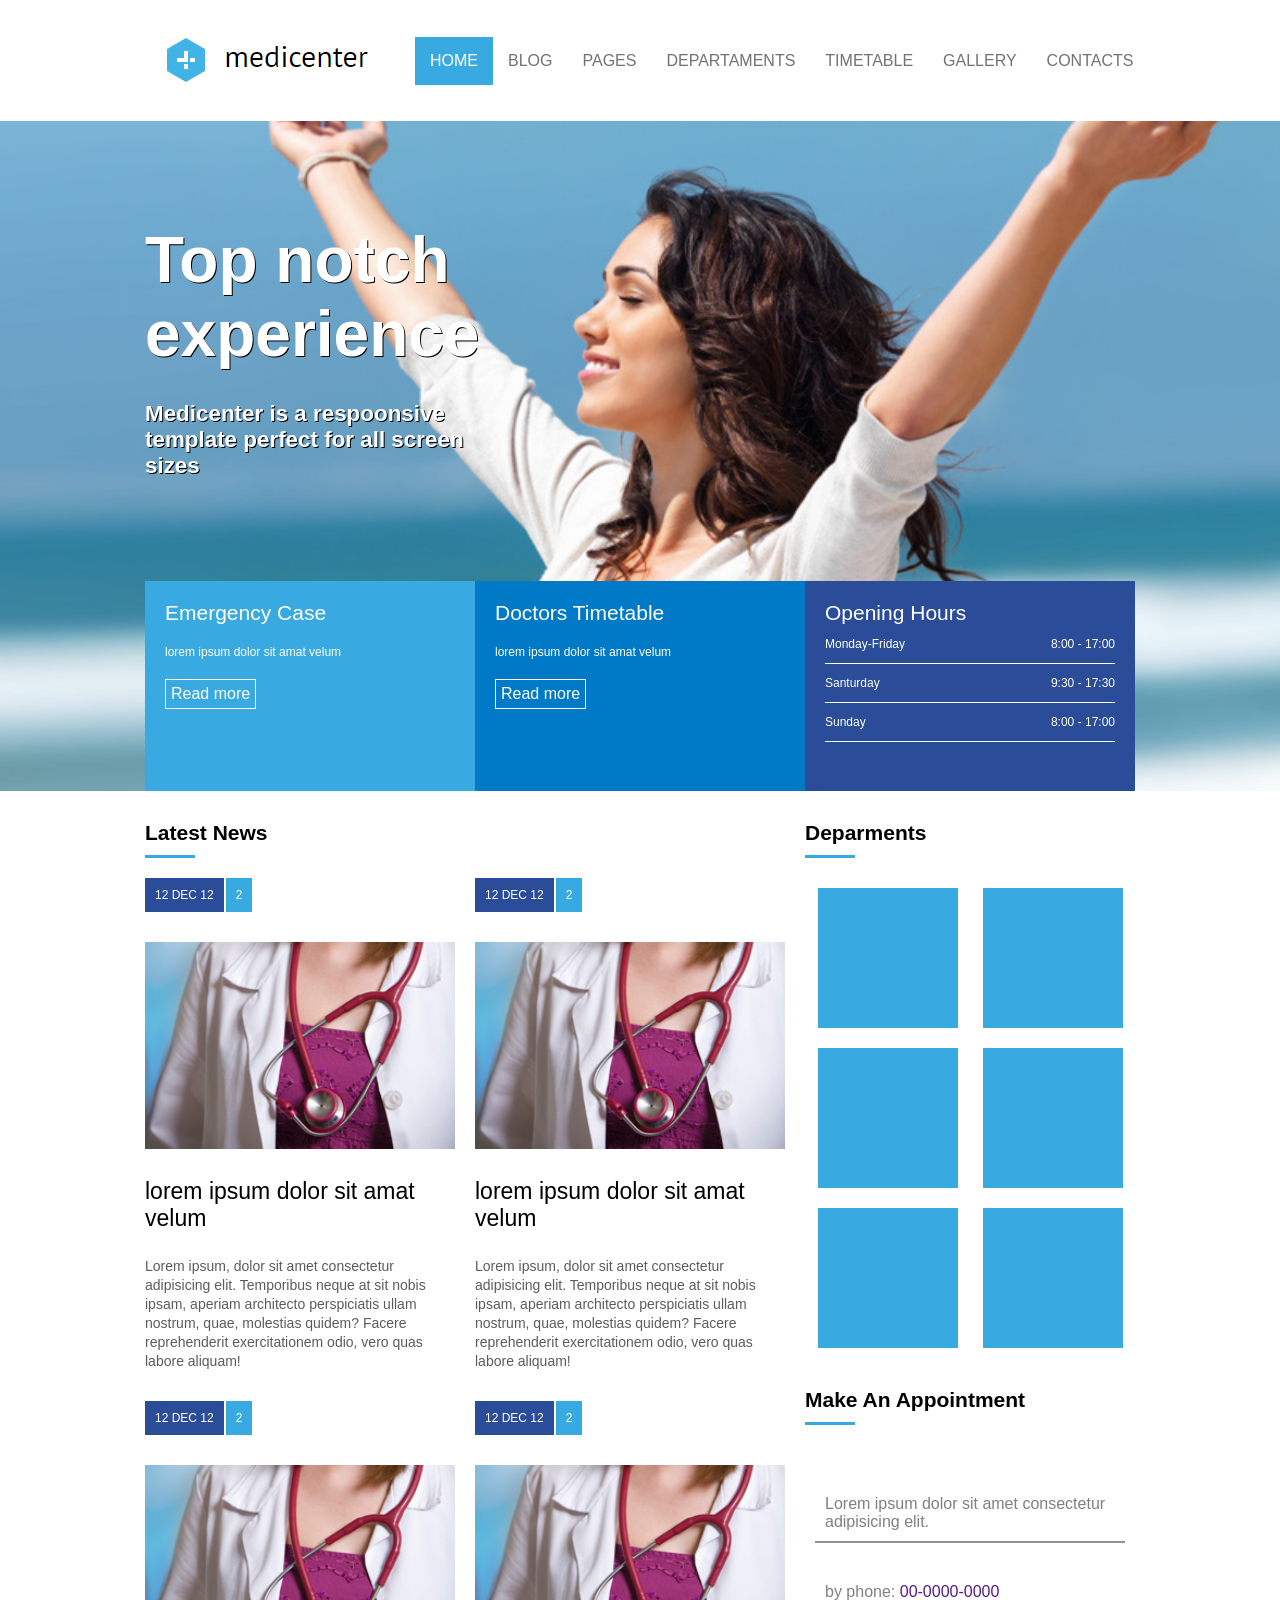
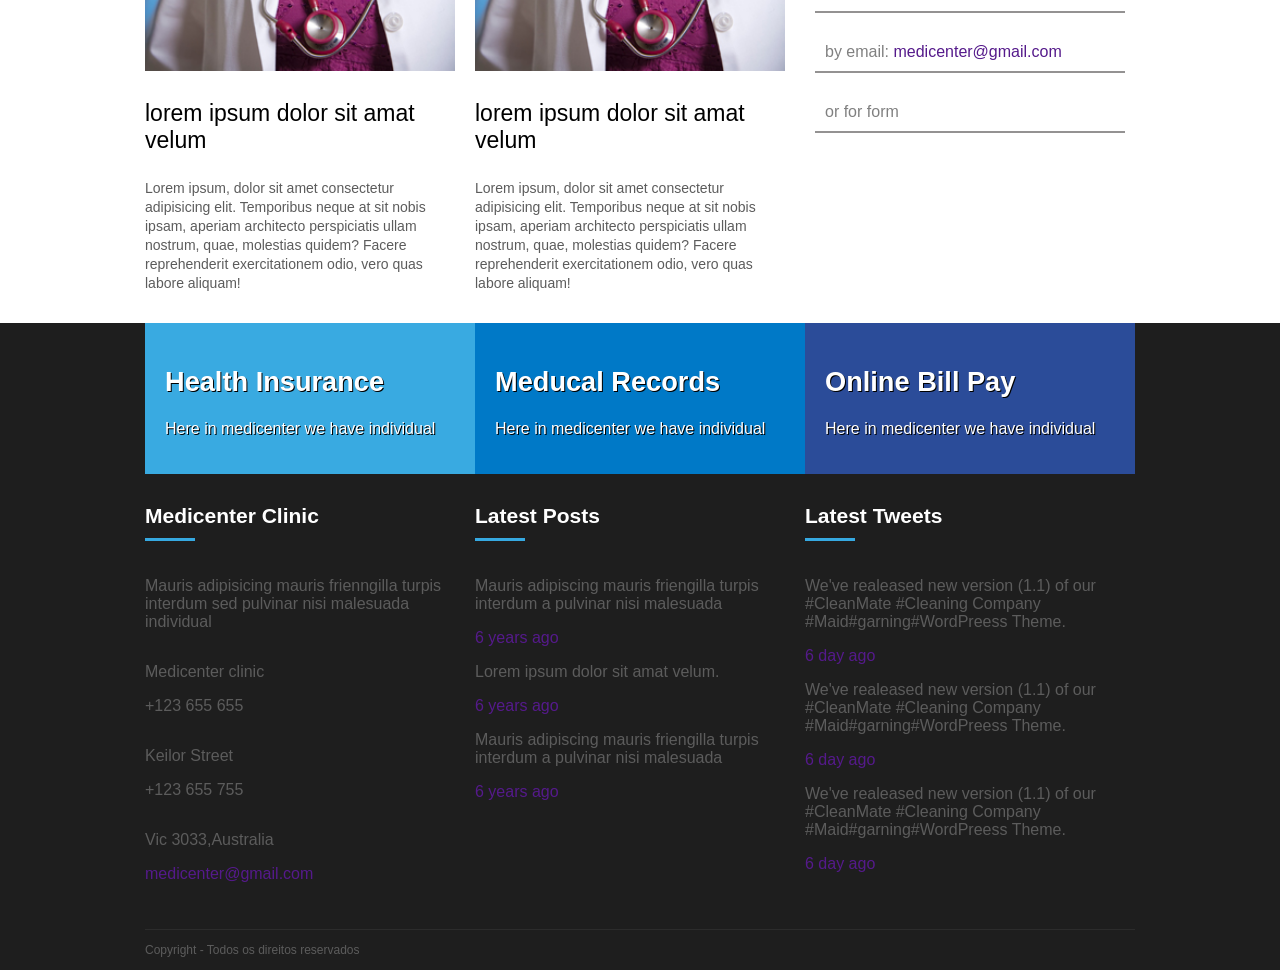
<file: index.html>
<!DOCTYPE html>
<html lang="pt_BR">
<head>
    <meta charset="UTF-8">
    <!-- <meta http-equiv="X-UA-Compatible" content="IE=edge"> -->
    <meta name="viewport" content="width=device-width, initial-scale=1.0">
    <title>Pagína Inicial</title>
    <link rel="stylesheet" href="assets/css/template.css">

    <script type="text/javascript">
        window.onload = function(){
            document.querySelector(".menuMobile").addEventListener("click", function(){
                if(document.querySelector(".menu nav ul").style.display =='flex'){
                    document.querySelector(".menu nav ul"). style.display = 'none';
                } else {
                    document.querySelector(".menu nav ul").style.display = 'flex';
                }
            })
        }
    </script>

</head>
<body>
    <header>
        <div class="container">
            <div class="logo">
                <a href=""></a> <img src="assets/imagens/logo.png" alt="">
            </div>
            <div class="menu">
                <nav>
                    <div class="menuMobile">
                        <div class="mmline"></div>
                        <div class="mmline"></div>
                        <div class="mmline"></div>
                    </div>
                    <ul>
                        <li class="active" ><a href="">Home</a></li>
                        <li><a href="">Blog</a></li>
                        <li><a href="">Pages</a></li>
                        <li><a href="">Departaments</a></li>
                        <li><a href="">TimeTable</a></li>
                        <li><a href="">Gallery</a></li>
                        <li><a href="">Contacts</a></li>
                    </ul>
                </nav>
            </div>
        </div>
    </header>

    <section id="banner" >
        <div class="container column">
            <div class="banner_headline">
                <h2>Top notch experience</h2>
                <h3>Medicenter is a respoonsive template perfect for all screen sizes</h3>
            </div>
            <div class="banner_options" >
                <div class="banner1">
                    <div class="banner_title">Emergency Case</div>
                    <div class="banner_desc">lorem ipsum dolor sit amat velum
                    </div>
                    <a href="#">Read more</a>
                </div>
                <div class="banner2">
                    <div class="banner_title">Doctors Timetable</div>
                    <div class="banner_desc">lorem ipsum dolor sit amat velum
                    </div>
                    <a href="#">Read more</a>
                </div>
                <div class="banner3">
                    <div class="banner_title">Opening Hours</div>
                        <div class="desc_semana">
                            <p>Monday-Friday</p>
                            <p>8:00 - 17:00</p>
                        </div>
                        <div class="desc_semana">
                            <p>Santurday</p>
                            <p>9:30 - 17:30</p>
                        </div>
                        <div class="desc_semana">
                            <p>Sunday</p>
                            <p>8:00 - 17:00</p>
                        </div>                  
                </div>
            </div>
        </div>
    </section>
    <section id="geral">
        <div class="container">
            <section>                
                <div class="widget">
                    <div class="widget_title">
                        <div class="widget_title_text">Latest News</div>
                        <div class="widget_title_bar"></div>
                    </div>
                    <div class="widget_body flex">                        
                        <article>
                            <a href="">
                            <div class="news_data">
                                <div class="news_posted_at">12 DEC 12</div>
                                <div class="news_comments">2</div>
                            </div>
                            <div class="news_thumbnail">
                                <img src="assets/imagens/image_05-2-285x190.jpg" alt="doutor">
                            </div>
                            <div class="news_title">
                                lorem ipsum dolor sit amat velum
                            </div>
                            <div class="news_resume">
                                Lorem ipsum, dolor sit amet consectetur adipisicing elit. Temporibus neque at sit nobis ipsam, aperiam architecto perspiciatis ullam nostrum, quae, molestias quidem? Facere reprehenderit exercitationem odio, vero quas labore aliquam!
                            </div>
                        </a>
                        </article>

                        <article>
                            <a href="">
                            <div class="news_data">
                                <div class="news_posted_at">12 DEC 12</div>
                                <div class="news_comments">2</div>
                            </div>
                            <div class="news_thumbnail">
                                <img src="assets/imagens/image_05-2-285x190.jpg" alt="doutor">
                            </div>
                            <div class="news_title">
                                lorem ipsum dolor sit amat velum
                            </div>
                            <div class="news_resume">
                                Lorem ipsum, dolor sit amet consectetur adipisicing elit. Temporibus neque at sit nobis ipsam, aperiam architecto perspiciatis ullam nostrum, quae, molestias quidem? Facere reprehenderit exercitationem odio, vero quas labore aliquam!
                            </div>
                        </a>
                        </article>

                        <article>
                            <a href="">
                            <div class="news_data">
                                <div class="news_posted_at">12 DEC 12</div>
                                <div class="news_comments">2</div>
                            </div>
                            <div class="news_thumbnail">
                                <img src="assets/imagens/image_05-2-285x190.jpg" alt="doutor">
                            </div>
                            <div class="news_title">
                                lorem ipsum dolor sit amat velum
                            </div>
                            <div class="news_resume">
                                Lorem ipsum, dolor sit amet consectetur adipisicing elit. Temporibus neque at sit nobis ipsam, aperiam architecto perspiciatis ullam nostrum, quae, molestias quidem? Facere reprehenderit exercitationem odio, vero quas labore aliquam!
                            </div>
                        </a>
                        </article>

                        <article>
                            <a href="">
                            <div class="news_data">
                                <div class="news_posted_at">12 DEC 12</div>
                                <div class="news_comments">2</div>
                            </div>
                            <div class="news_thumbnail">
                                <img src="assets/imagens/image_05-2-285x190.jpg" alt="doutor">
                            </div>
                            <div class="news_title">
                                lorem ipsum dolor sit amat velum
                            </div>
                            <div class="news_resume">
                                Lorem ipsum, dolor sit amet consectetur adipisicing elit. Temporibus neque at sit nobis ipsam, aperiam architecto perspiciatis ullam nostrum, quae, molestias quidem? Facere reprehenderit exercitationem odio, vero quas labore aliquam!
                            </div>
                        </a>
                        </article>
                    </div>
                </div>
            </section>
            <aside>
                <div class="widget">
                    <div class="widget_title">
                        <div class="widget_title_text">Deparments</div>
                        <div class="widget_title_bar"></div>
                    </div>
                    <div class="widget_body">
                        <div class="departaments_desc" ></div>
                        <div class="departaments_desc" ></div>
                        <div class="departaments_desc" ></div>
                        <div class="departaments_desc" ></div>
                        <div class="departaments_desc" ></div>
                        <div class="departaments_desc" ></div>
                    </div>
                </div>
                <div class="widget">
                    <div class="widget_title">
                        <div class="widget_title_text">Make An Appointment</div>
                        <div class="widget_title_bar"></div>
                    </div>
                    <div class="widget_body flexapponitment">
                        <div class="resume_appontment">
                            Lorem ipsum dolor sit amet consectetur adipisicing elit. 
                        </div>
                        <div class="phone">by phone: <a href="">00-0000-0000</a> </div>
                        <div class="email">by email: <a href="">medicenter@gmail.com</a> </div>
                        <div class="form">or for form</div>
                    </div>
                </div>
            </aside>
        </div>
    </section>
    <footer>
        <div class="container flexcoloumn">
            <div class="footer_menu">
                <div class="fm_1">
                    <h2>Health Insurance</h2>
                    <p>Here in medicenter we have individual</p>
                </div>
                <div class="fm_2">
                    <h2>Meducal Records</h2>
                    <p>Here in medicenter we have individual</p>
                </div>
                <div class="fm_3">
                    <h2>Online Bill Pay</h2>
                    <p>Here in medicenter we have individual</p>
                </div>
            </div>
            
            <div class="footer_area">
                <div class="footer_areaitem ">
                    <div class="widget">
                        <div class="widget_title">
                            <div class="widget_title_text">Medicenter Clinic</div>
                            <div class="widget_title_bar"></div>
                        </div>
                        <div class="widget_body  flexcoloumn">
                           <div class="color" >
                            <p>Mauris adipisicing mauris frienngilla turpis interdum sed pulvinar nisi malesuada individual</p>
                           </div>                            
                            <div class="color" >
                                 <p>Medicenter clinic</p> 
                                 <p>+123 655 655</p>
                            </div>
                            <div class="color " >
                                 <p>Keilor Street</p>
                                 <p>+123 655 755</p>
                            </div>
                            <div class="color " >
                                 <p>Vic 3033,Australia</p>
                                 <p><a href="">medicenter@gmail.com</a></p>
                            </div>                         
                        </div>
                    </div>
                </div>
                <div class="footer_areaitem">
                    <div class="widget">
                        <div class="widget_title">
                            <div class="widget_title_text">Latest  Posts</div>
                            <div class="widget_title_bar"></div>
                        </div>
                        <div class="widget_body flexcoloumn">
                            <div class="color">
                                <p>Mauris adipiscing mauris friengilla turpis interdum a pulvinar nisi malesuada</p>
                                <a href="">6 years ago</a>
                            </div>
                            <div class="color">
                                <p>Lorem ipsum dolor sit amat velum.</p>
                                <a href="">6 years ago</a>
                            </div>
                            <div class="color">
                                <p>Mauris adipiscing mauris friengilla turpis interdum a pulvinar nisi malesuada</p>
                                <a href="">6 years ago</a>
                            </div>
                        </div>
                    </div>
                </div>
                <div class="footer_areaitem">
                    <div class="widget">
                        <div class="widget_title">
                            <div class="widget_title_text">Latest Tweets</div>
                            <div class="widget_title_bar"></div>
                        </div>
                        <div class="widget_body">
                            <div class="color">
                                <p>We've realeased new version (1.1) of our #CleanMate #Cleaning Company #Maid#garning#WordPreess Theme.</p>
                                <a href="">6 day ago</a>
                            </div>
                            <div class="color">
                                <p>We've realeased new version (1.1) of our #CleanMate #Cleaning Company #Maid#garning#WordPreess Theme.</p>
                                <a href="">6 day ago</a>
                            </div>
                            <div class="color">
                                <p>We've realeased new version (1.1) of our #CleanMate #Cleaning Company #Maid#garning#WordPreess Theme.</p>
                                <a href="">6 day ago</a>
                            </div>
                        </div>
                    </div>
                </div>
            </div>
            <div class="footer_copy">
                Copyright - Todos os direitos reservados
            </div>
        </div>
    </footer>




</body>
</html>
</file>
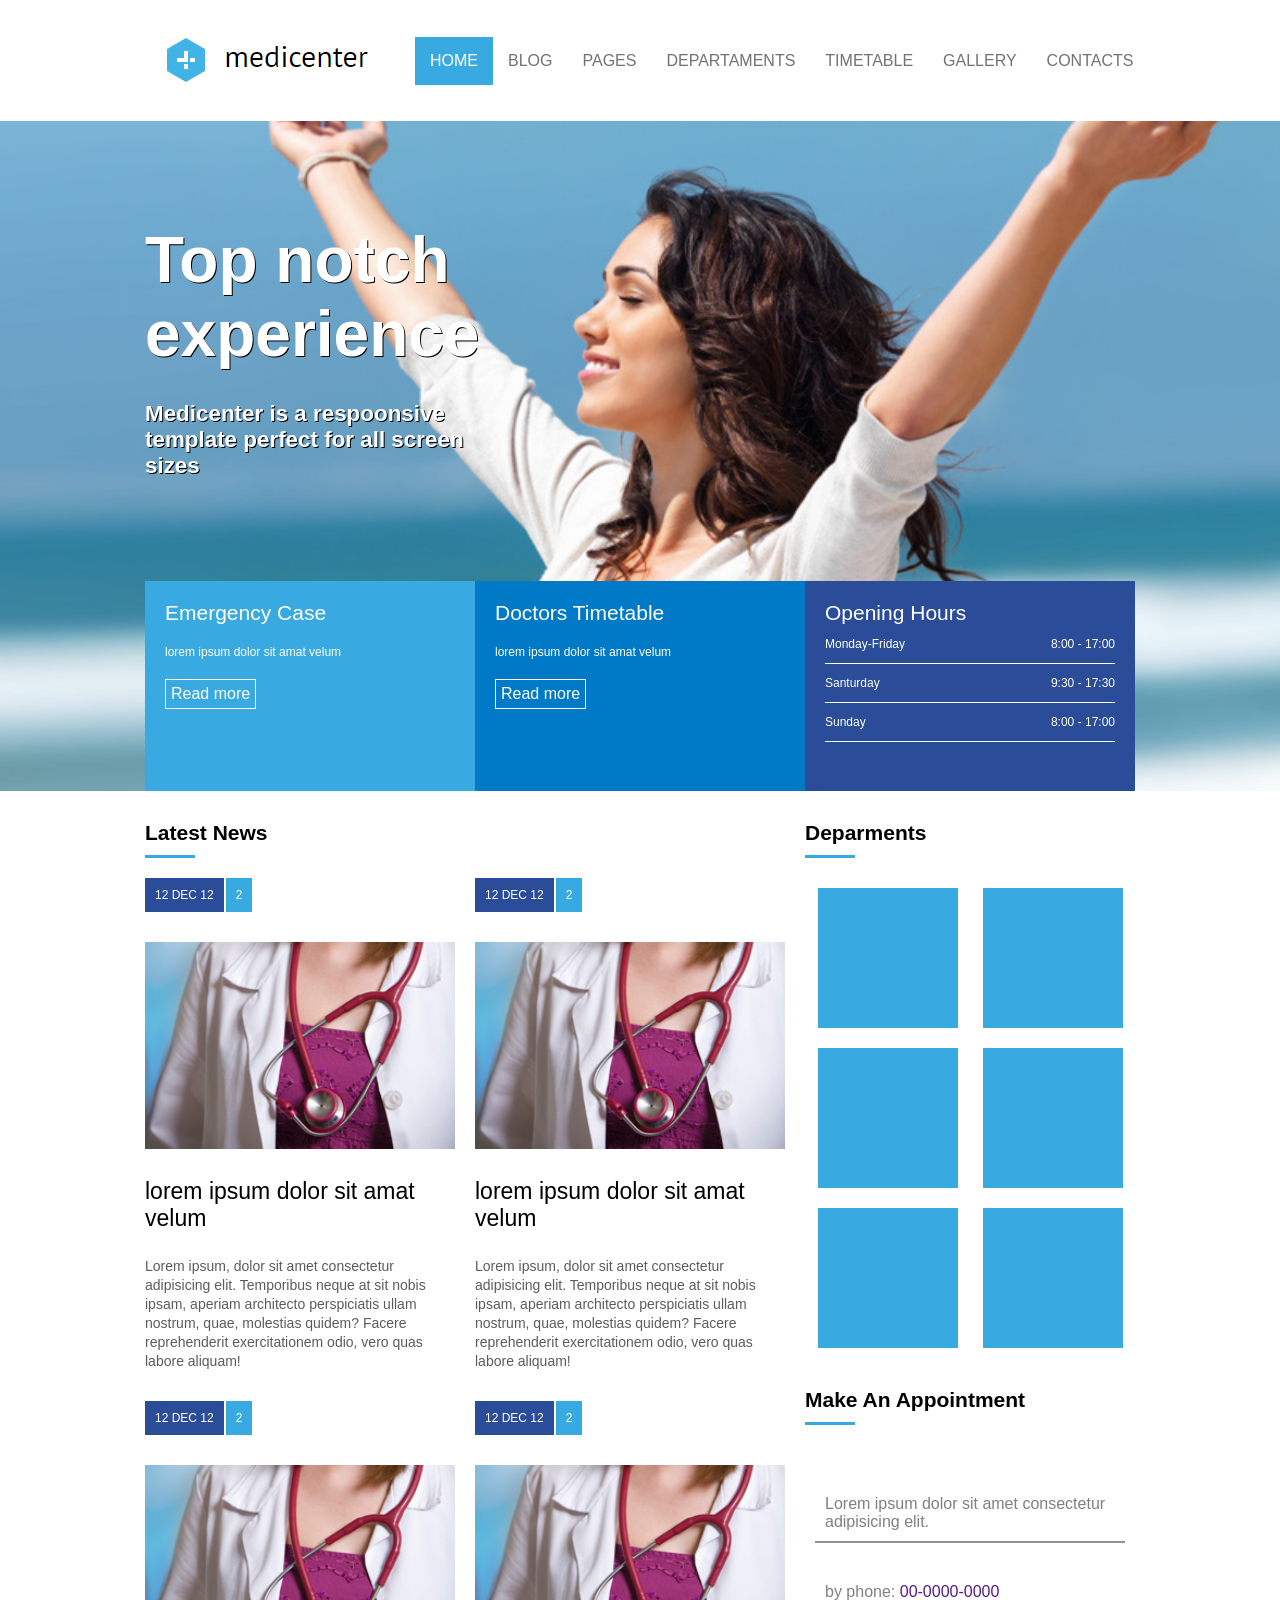
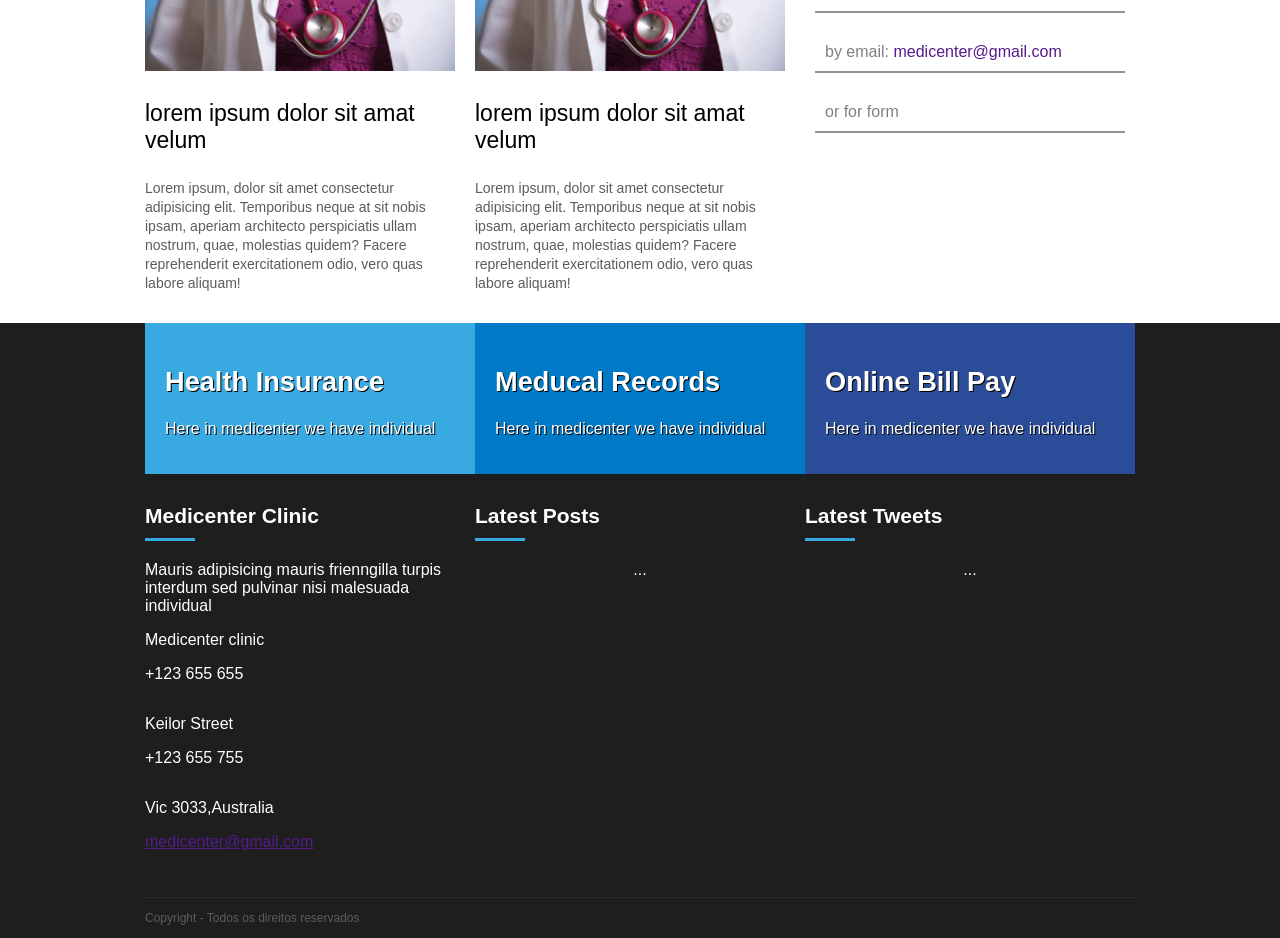
<file: MediaCenter/index.html>
<!DOCTYPE html>
<html lang="pt_BR">
<head>
    <meta charset="UTF-8">
    <meta http-equiv="X-UA-Compatible" content="IE=edge">
    <meta name="viewport" content="width=device-width, initial-scale=1.0">
    <title>Pagína Inicial</title>
    <link rel="stylesheet" href="assets/css/template.css">
</head>
<body>
    <header>
        <div class="container">
            <div class="logo">
                <a href=""></a> <img src="assets/imagens/logo.png" alt="">
            </div>
            <div class="menu">
                <nav>
                    <ul>
                        <li class="active" ><a href="">Home</a></li>
                        <li><a href="">Blog</a></li>
                        <li><a href="">Pages</a></li>
                        <li><a href="">Departaments</a></li>
                        <li><a href="">TimeTable</a></li>
                        <li><a href="">Gallery</a></li>
                        <li><a href="">Contacts</a></li>
                    </ul>
                </nav>
            </div>
        </div>
    </header>

    <section id="banner" >
        <div class="container column">
            <div class="banner_headline">
                <h2>Top notch experience</h2>
                <h3>Medicenter is a respoonsive template perfect for all screen sizes</h3>
            </div>
            <div class="banner_options" >
                <div class="banner1">
                    <div class="banner_title">Emergency Case</div>
                    <div class="banner_desc">lorem ipsum dolor sit amat velum
                    </div>
                    <a href="#">Read more</a>
                </div>
                <div class="banner2">
                    <div class="banner_title">Doctors Timetable</div>
                    <div class="banner_desc">lorem ipsum dolor sit amat velum
                    </div>
                    <a href="#">Read more</a>
                </div>
                <div class="banner3">
                    <div class="banner_title">Opening Hours</div>
                        <div class="desc_semana">
                            <p>Monday-Friday</p>
                            <p>8:00 - 17:00</p>
                        </div>
                        <div class="desc_semana">
                            <p>Santurday</p>
                            <p>9:30 - 17:30</p>
                        </div>
                        <div class="desc_semana">
                            <p>Sunday</p>
                            <p>8:00 - 17:00</p>
                        </div>                  
                </div>
            </div>
        </div>
    </section>
    <section id="geral">
        <div class="container">
            <section>                
                <div class="widget">
                    <div class="widget_title">
                        <div class="widget_title_text">Latest News</div>
                        <div class="widget_title_bar"></div>
                    </div>
                    <div class="widget_body flex">                        
                        <article>
                            <a href="">
                            <div class="news_data">
                                <div class="news_posted_at">12 DEC 12</div>
                                <div class="news_comments">2</div>
                            </div>
                            <div class="news_thumbnail">
                                <img src="assets/imagens/image_05-2-285x190.jpg" alt="doutor">
                            </div>
                            <div class="news_title">
                                lorem ipsum dolor sit amat velum
                            </div>
                            <div class="news_resume">
                                Lorem ipsum, dolor sit amet consectetur adipisicing elit. Temporibus neque at sit nobis ipsam, aperiam architecto perspiciatis ullam nostrum, quae, molestias quidem? Facere reprehenderit exercitationem odio, vero quas labore aliquam!
                            </div>
                        </a>
                        </article>

                        <article>
                            <a href="">
                            <div class="news_data">
                                <div class="news_posted_at">12 DEC 12</div>
                                <div class="news_comments">2</div>
                            </div>
                            <div class="news_thumbnail">
                                <img src="assets/imagens/image_05-2-285x190.jpg" alt="doutor">
                            </div>
                            <div class="news_title">
                                lorem ipsum dolor sit amat velum
                            </div>
                            <div class="news_resume">
                                Lorem ipsum, dolor sit amet consectetur adipisicing elit. Temporibus neque at sit nobis ipsam, aperiam architecto perspiciatis ullam nostrum, quae, molestias quidem? Facere reprehenderit exercitationem odio, vero quas labore aliquam!
                            </div>
                        </a>
                        </article>

                        <article>
                            <a href="">
                            <div class="news_data">
                                <div class="news_posted_at">12 DEC 12</div>
                                <div class="news_comments">2</div>
                            </div>
                            <div class="news_thumbnail">
                                <img src="assets/imagens/image_05-2-285x190.jpg" alt="doutor">
                            </div>
                            <div class="news_title">
                                lorem ipsum dolor sit amat velum
                            </div>
                            <div class="news_resume">
                                Lorem ipsum, dolor sit amet consectetur adipisicing elit. Temporibus neque at sit nobis ipsam, aperiam architecto perspiciatis ullam nostrum, quae, molestias quidem? Facere reprehenderit exercitationem odio, vero quas labore aliquam!
                            </div>
                        </a>
                        </article>

                        <article>
                            <a href="">
                            <div class="news_data">
                                <div class="news_posted_at">12 DEC 12</div>
                                <div class="news_comments">2</div>
                            </div>
                            <div class="news_thumbnail">
                                <img src="assets/imagens/image_05-2-285x190.jpg" alt="doutor">
                            </div>
                            <div class="news_title">
                                lorem ipsum dolor sit amat velum
                            </div>
                            <div class="news_resume">
                                Lorem ipsum, dolor sit amet consectetur adipisicing elit. Temporibus neque at sit nobis ipsam, aperiam architecto perspiciatis ullam nostrum, quae, molestias quidem? Facere reprehenderit exercitationem odio, vero quas labore aliquam!
                            </div>
                        </a>
                        </article>
                    </div>
                </div>
            </section>
            <aside>
                <div class="widget">
                    <div class="widget_title">
                        <div class="widget_title_text">Deparments</div>
                        <div class="widget_title_bar"></div>
                    </div>
                    <div class="widget_body">
                        <div class="departaments_desc" ></div>
                        <div class="departaments_desc" ></div>
                        <div class="departaments_desc" ></div>
                        <div class="departaments_desc" ></div>
                        <div class="departaments_desc" ></div>
                        <div class="departaments_desc" ></div>
                    </div>
                </div>
                <div class="widget">
                    <div class="widget_title">
                        <div class="widget_title_text">Make An Appointment</div>
                        <div class="widget_title_bar"></div>
                    </div>
                    <div class="widget_body flexapponitment">
                        <div class="resume_appontment">
                            Lorem ipsum dolor sit amet consectetur adipisicing elit. 
                        </div>
                        <div class="phone">by phone: <a href="">00-0000-0000</a> </div>
                        <div class="email">by email: <a href="">medicenter@gmail.com</a> </div>
                        <div class="form">or for form</div>
                    </div>
                </div>
            </aside>
        </div>
    </section>
    <footer>
        <div class="container flexcoloumn">
            <div class="footer_menu">
                <div class="fm_1">
                    <h2>Health Insurance</h2>
                    <p>Here in medicenter we have individual</p>
                </div>
                <div class="fm_2">
                    <h2>Meducal Records</h2>
                    <p>Here in medicenter we have individual</p>
                </div>
                <div class="fm_3">
                    <h2>Online Bill Pay</h2>
                    <p>Here in medicenter we have individual</p>
                </div>
            </div>
            
            <div class="footer_area">
                <div class="footer_areaitem">
                    <div class="widget">
                        <div class="widget_title">
                            <div class="widget_title_text">Medicenter Clinic</div>
                            <div class="widget_title_bar"></div>
                        </div>
                        <div class="widget_body xd ">
                           <div class="desc_clinic0" >
                                Mauris adipisicing mauris frienngilla turpis interdum sed pulvinar nisi malesuada individual
                           </div>

                           <div class="desc_clinic" >
                                <p>Medicenter clinic</p> 
                                <p>+123 655 655</p>
                           </div>
                           <div class="desc_clinic" >
                                <p>Keilor Street</p>
                                <p>+123 655 755</p>
                           </div>
                           <div class="desc_clinic" >
                                <p>Vic 3033,Australia</p>
                                <p><a href="">medicenter@gmail.com</a></p>
                           </div>
                        </div>
                    </div>
                </div>
                <div class="footer_areaitem">
                    <div class="widget">
                        <div class="widget_title">
                            <div class="widget_title_text">Latest  Posts</div>
                            <div class="widget_title_bar"></div>
                        </div>
                        <div class="widget_body">
                            ...
                        </div>
                    </div>
                </div>
                <div class="footer_areaitem">
                    <div class="widget">
                        <div class="widget_title">
                            <div class="widget_title_text">Latest Tweets</div>
                            <div class="widget_title_bar"></div>
                        </div>
                        <div class="widget_body">
                            ...
                        </div>
                    </div>
                </div>
            </div>
            <div class="footer_copy">
                Copyright - Todos os direitos reservados
            </div>
        </div>
    </footer>




</body>
</html>
</file>
<file: assets/css/template.css>
*{
    font-family: arial;
}
body {
    margin: 0;
    padding: 0;
    /* background-color: rgb(161, 199, 189); */
    /* padding-bottom: 300px; */
}
header {
    display: flex;
    height: 121px;
    justify-content: center;
}
.container {
    display: flex;
    justify-content: space-between;
    width: 990px;
}
.logo{
    display: flex;
    align-items: center;
}
.menu {
    display: flex;
    align-items: center;
}
nav ul, nav li {
    list-style: none;
    margin: 0;
    padding: 0;
}
nav ul {
    display: flex;
}
nav a {
    display: block;
    padding: 15px;
    text-decoration: none;
    text-transform: uppercase;
    color: #727272;
    font-family: arial;
}
nav .active a, 
nav a:hover {
    background-color: #39aae1;
    color:#ffffff;
}
#banner {
    display: flex;
    justify-content: center;
    background-image: url(../imagens/banner.jpg);
    background-position: center;
    background-size: cover;
    height: 670px;
}
.column {
    flex-direction: column;
}
.banner_headline{
    flex: 1;
    display: flex;
    flex-direction: column;
    justify-content: center;
/* background-color: red; */
}
.banner_headline h2 {
    color: #ffffff;
    font-size: 4rem;
    text-shadow: 1px 1px 0px #000000;
    margin: 0;
    padding: 0;
    max-width: 350px; 
}
.banner_headline h3 {
    color: #ffffff;
    font-size: 1.4rem;
    text-shadow: 1px 1px 0px #000000;
    margin: 0;
    padding: 0;
    max-width: 350px;
    margin-top: 30px;
}
.banner_options{
    display: flex;
    height: 210px;
    /* background-color: green; */
}
.banner1,
.banner2,
.banner3{
    flex: 1;
    color: #ffffff;
    padding: 20px;
}
.banner1{
background-color: #39aae1;
}
.banner2{
background-color: #0079c7;
}
.banner3{
background-color: #2b4c99;
}
.banner_title{
    font-size: 21px;
}
.banner_desc{
    font-size: 12px;
    margin-top: 20px;
    margin-bottom: 20px;
}
.banner_options a {
    display: inline-block;
    border: 1px solid #ffffff;
    padding: 5px;
    color: #ffffff;
    font-size: 13;
    text-decoration: none;
}
.desc_semana {
    font-size: 12px;
    display: flex;
    justify-content: space-between;
    border-bottom: 1px solid #ffff;
}
#geral {
    display: flex;
    justify-content: center;
}
#geral section{
    flex: 2;
}
#geral aside{
    flex: 1;
}
.widget_title{
    margin-top: 30px;
    margin-bottom: 20px;
}
.widget_title_text{
    color: #000000;
    font-size: 21px;
    font-weight: bold;
}
.widget_title_bar{
   width: 50px;
   height: 3px;
   background-color: #36a9e1;
   margin-top: 10px;
}
.flex {
    display: flex;
    flex-wrap: wrap;
}
article {
    flex: 1;
    min-width: 300px;
    margin-right: 20px;
}
article a {
    text-decoration: none;
}
article .news_data{
    display: flex;
}
article .news_posted_at {
    background-color: #2b4c99;
    color: #ffffff;
    font-size: 12px;
    padding: 10px;
    margin-right: 2px;
}
article .news_comments {
    background-color: #36aae1;
    color: #ffffff;
    font-size: 12px;
    padding: 10px;
}
article .news_thumbnail{
    margin-top: 30px;
}
article .news_thumbnail img {
    width: 100%;
    height: auto;
}
article .news_title {
    margin-top: 25px;
    margin-bottom: 25px;
    color: #000000;
    font-size: 23px;
}
article .news_resume {
    color: #5c5c5c;
    line-height: 19px;
    font-size: 14px;
    margin-bottom: 30px;
}
.widget_body{
    display: flex;
    flex-wrap: wrap;
    justify-content: space-around;

}
.departaments_desc{
    width: 100px;
    height: 100px;
    background-color: #39aae1;
    padding: 20px;
    margin: 10px 10px 10px 10px;
}
.resume_appontment, .phone, .email, .form {
    border-bottom: 2px solid #949292;
    margin: 0 0 20px 0;
    padding: 10px;
}
.flexapponitment{
    flex-direction: column;
    font-size:1rem;
    color: #808080;
    padding: 10px;

}
.resume_appontment{
    margin: 30px 0;
}
aside a {
    text-decoration: none;
}
footer{
    background-color: #1e1e1e;
    display: flex;
    justify-content: center;
    
}
.footer_menu{
    display: flex;
    /* flex: 1; */
}
.fm_1, .fm_2, .fm_3 {
    flex: 1;
    color: #ffffff;
    padding: 20px;
 }
.fm_1{
    background-color: #39aae1;
 }
 .fm_2{
    background-color: #0079c7;
}
.fm_3{
    background-color: #2b4c99;
}
footer .footer_menu h2 {
    color: #ffffff;
    font-size:1.7rem;
    text-shadow: 1px 1px 0px #000000;
}
footer .footer_menu p {
    color: #ffffff;
    font-size: 1rem;
    text-shadow: 1px 1px 0px #000000;
}
.footer_area {
    display: flex;
    /* background-color: red; */
    color: #ffffff;
}
.footer_areaitem{
    flex: 1;
    color: #ffffff;
}
.flexcoloumn, a {
    flex-direction: column;
    text-decoration: none;
}
footer .widget_title_text{
color: #ffffff;
}
.footer_copy{
    border-top: 1px solid #2c2c2c;
    height: 40px;
    line-height: 40px;
    color: #5c5c5c;
    font-size: 12px;
    margin-top: 30px;
}
.color p {
    color: #5c5c5c;
}
.menuMobile{
    display: none;
    width: 40px;
    height: 40px;
    margin-top: 40px;
    margin-bottom: 40px;
    margin-right: 20px;
    /* background-color: #1e1e1e; */
}
    .mmline{
        height: 3px;
        background-color: #39aae1;
    }
@media screen and (max-width:768px){
    .banner_headline{
        padding: 20px;
    }
    .banner_headline h2 {
        font-size: 55px;
    }
    .banner_headline h3{
        font-size: 17px;
    }
    /* .banner_options{ */
        /* height: auto;
        flex-direction: column;
    } */
    .container {
        flex-direction: column;
    }
    #geral section {
        padding: 20px;
    }
    #geral aside {
        padding: 20px;
    }
    .footer_menu{
        flex-direction: column;
    }
    .footer_area{
        flex-direction: column;
    }
    .footer_copy{
        padding-left: 20px;
    }
    header .container {
        flex-direction: row;
    }
    nav ul {
        flex-direction: column;
        display: none;
        position: absolute;
        left: 0;
        width: 100%;
        background-color: #ffffff;
    }
    header {
        height: auto;
    }
    .menuMobile{
        display: flex;
        flex-direction: column;
        justify-content: space-around;
    }
    .container{
        width: 100%;
    }
}
</file>
<file: MediaCenter/assets/css/template.css>
*{
    font-family: arial;
}
body {
    margin: 0;
    padding: 0;
    /* background-color: rgb(161, 199, 189); */
    /* padding-bottom: 300px; */
}
header {
    display: flex;
    height: 121px;
    justify-content: center;
}
.container {
    display: flex;
    justify-content: space-between;
    width: 990px;
}
.logo{
    display: flex;
    align-items: center;
}
.menu {
    display: flex;
    align-items: center;
}
nav ul, nav li {
    list-style: none;
    margin: 0;
    padding: 0;
}
nav ul {
    display: flex;
}
nav a {
    display: block;
    padding: 15px;
    text-decoration: none;
    text-transform: uppercase;
    color: #727272;
    font-family: arial;
}
nav .active a, 
nav a:hover {
    background-color: #39aae1;
    color:#ffffff;
}
#banner {
    display: flex;
    justify-content: center;
    background-image: url(../imagens/banner.jpg);
    background-position: center;
    background-size: cover;
    height: 670px;
}
.column {
    flex-direction: column;
}
.banner_headline{
    flex: 1;
    display: flex;
    flex-direction: column;
    justify-content: center;
/* background-color: red; */
}
.banner_headline h2 {
    color: #ffffff;
    font-size: 4rem;
    text-shadow: 1px 1px 0px #000000;
    margin: 0;
    padding: 0;
    max-width: 350px; 
}
.banner_headline h3 {
    color: #ffffff;
    font-size: 1.4rem;
    text-shadow: 1px 1px 0px #000000;
    margin: 0;
    padding: 0;
    max-width: 350px;
    margin-top: 30px;
}
.banner_options{
    display: flex;
    height: 210px;
    /* background-color: green; */
}
.banner1,
.banner2,
.banner3{
    flex: 1;
    color: #ffffff;
    padding: 20px;
}
.banner1{
background-color: #39aae1;
}
.banner2{
background-color: #0079c7;
}
.banner3{
background-color: #2b4c99;
}
.banner_title{
    font-size: 21px;
}
.banner_desc{
    font-size: 12px;
    margin-top: 20px;
    margin-bottom: 20px;
}
.banner_options a {
    display: inline-block;
    border: 1px solid #ffffff;
    padding: 5px;
    color: #ffffff;
    font-size: 13;
    text-decoration: none;
}
.desc_semana {
    font-size: 12px;
    display: flex;
    justify-content: space-between;
    border-bottom: 1px solid #ffff;
}
#geral {
    display: flex;
    justify-content: center;
}
#geral section{
    flex: 2;
}
#geral aside{
    flex: 1;
}
.widget_title{
    margin-top: 30px;
    margin-bottom: 20px;
}
.widget_title_text{
    color: #000000;
    font-size: 21px;
    font-weight: bold;
}
.widget_title_bar{
   width: 50px;
   height: 3px;
   background-color: #36a9e1;
   margin-top: 10px;
}
.flex {
    display: flex;
    flex-wrap: wrap;
}
article {
    flex: 1;
    min-width: 300px;
    margin-right: 20px;
}
article a {
    text-decoration: none;
}
article .news_data{
    display: flex;
}
article .news_posted_at {
    background-color: #2b4c99;
    color: #ffffff;
    font-size: 12px;
    padding: 10px;
    margin-right: 2px;
}
article .news_comments {
    background-color: #36aae1;
    color: #ffffff;
    font-size: 12px;
    padding: 10px;
}
article .news_thumbnail{
    margin-top: 30px;
}
article .news_thumbnail img {
    width: 100%;
    height: auto;
}
article .news_title {
    margin-top: 25px;
    margin-bottom: 25px;
    color: #000000;
    font-size: 23px;
}
article .news_resume {
    color: #5c5c5c;
    line-height: 19px;
    font-size: 14px;
    margin-bottom: 30px;
}
.widget_body{
    display: flex;
    flex-wrap: wrap;
    justify-content: space-around;

}
.departaments_desc{
    width: 100px;
    height: 100px;
    background-color: #39aae1;
    padding: 20px;
    margin: 10px 10px 10px 10px;
}
.resume_appontment, .phone, .email, .form {
    border-bottom: 2px solid #949292;
    margin: 0 0 20px 0;
    padding: 10px;
}
.flexapponitment{
    flex-direction: column;
    font-size:1rem;
    color: #808080;
    padding: 10px;

}
.resume_appontment{
    margin: 30px 0;
}
aside a {
    text-decoration: none;
}
footer{
    background-color: #1e1e1e;
    display: flex;
    justify-content: center;
    
}
.footer_menu{
    display: flex;
    /* flex: 1; */
}
.fm_1, .fm_2, .fm_3 {
    flex: 1;
    color: #ffffff;
    padding: 20px;
 }
.fm_1{
    background-color: #39aae1;
 }
 .fm_2{
    background-color: #0079c7;
}
.fm_3{
    background-color: #2b4c99;
}
footer .footer_menu h2 {
    color: #ffffff;
    font-size:1.7rem;
    text-shadow: 1px 1px 0px #000000;
}
footer .footer_menu p {
    color: #ffffff;
    font-size: 1rem;
    text-shadow: 1px 1px 0px #000000;
}
.footer_area {
    display: flex;
    /* background-color: red; */
    color: #ffffff;
}
.footer_areaitem{
    flex: 1;
    color: #ffffff;
}
.flexcoloumn {
    flex-direction: column;
}
footer .widget_title_text{
color: #ffffff;
}
.footer_copy{
    border-top: 1px solid #2c2c2c;
    height: 40px;
    line-height: 40px;
    color: #5c5c5c;
    font-size: 12px;
    margin-top: 30px;
}



.xd {
    flex-direction: column;
    /* justify-content: space-between; */
}
desc.clinic{
    
}
</file>
